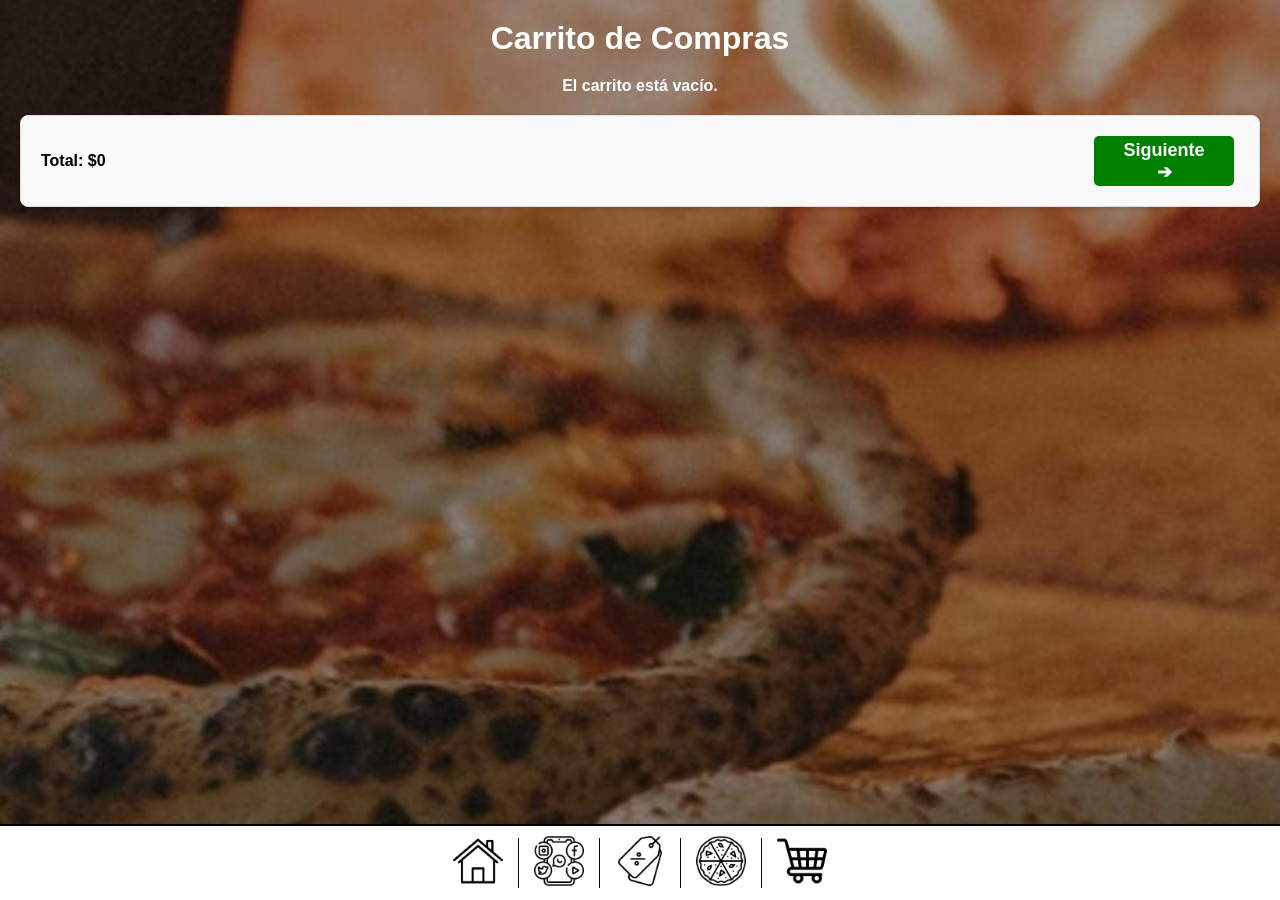
<file: carrito.html>
<!DOCTYPE html>
<html lang="es">

<head>
    <meta charset="UTF-8">
    <meta name="viewport" content="width=device-width, initial-scale=1.0">
    <link rel="stylesheet" href="css/styles.css">
    <title>Carrito de Compras</title>
    <script src="scripts.js" defer></script>
</head>

<body>

    <h4 class="cart-title">Carrito de Compras</h4>

    <div id="cart-items">
        <!-- Aquí se mostrarán los productos del carrito -->
    </div>
    <div id="container">
        <div id="total-price">
            Total: $<span id="total-amount">0</span>
        </div>
        <div>
            <button id="next-button">
                Siguiente ➔ <!-- Añadido símbolo de flecha -->
            </button>
        </div>
    </div>

    <script>
        // Cargar el carrito desde localStorage
        function loadCart() {
            const storedCart = localStorage.getItem('cart');
            return storedCart ? JSON.parse(storedCart) : {};
        }

        // Mostrar productos en el carrito
        function displayCartItems() {
            const cartItemsContainer = document.getElementById('cart-items');
            const cart = loadCart(); // Cargar el carrito
            cartItemsContainer.innerHTML = ''; // Limpiar el contenedor

            // Verificar si hay productos en el carrito
            if (Object.keys(cart).length === 0) {
                cartItemsContainer.innerHTML = '<h5>El carrito está vacío.</h5>';
                return;
            }

            // Iterar sobre los productos del carrito y crear elementos
            for (const productName in cart) {
                const product = cart[productName];
                const itemElement = document.createElement('div');
                itemElement.classList.add('product-card');

                // Genera el nombre del archivo de imagen, reemplazando espacios con guiones bajos
                const imageFileName = productName.toLowerCase().replace(/ /g, "_");

                itemElement.innerHTML = `
                    <img src="img/${imageFileName}.png" alt="${productName}" class="product-image">
                    <div class="product-info">
                        <h3 class="product-name">${productName}</h3>
                        <div class="product-footer">
                            <span class="product-price">$${product.price}</span>
                            <div class="quantity-controls">
                                <span class="product-quantity">Cantidad: ${product.quantity}</span>
                            </div>
                        </div>
                    </div>
                `;

                cartItemsContainer.appendChild(itemElement);
            }

            // Calcular y mostrar el total
            const totalAmount = Object.values(cart).reduce((sum, product) => sum + product.price * product.quantity, 0);
            document.getElementById('total-amount').textContent = totalAmount;

            // Llamar a la función para mostrar u ocultar el botón de siguiente
            toggleNextButton(cart);
        }

        // Función para mostrar u ocultar el botón de siguiente
        function toggleNextButton(cart) {
            const nextButton = document.getElementById('next-button');
            const totalItems = Object.values(cart).reduce((sum, product) => sum + product.quantity, 0);

            // Muestra el botón si hay productos en el carrito, de lo contrario, lo oculta
            nextButton.style.display = totalItems > 0 ? 'flex' : 'none';
        }

        // Inicializa el carrito al cargar la página
        document.addEventListener("DOMContentLoaded", () => {
            displayCartItems();
        });

        // Redirigir al hacer clic en el botón
        document.getElementById('next-button').addEventListener('click', () => {
            window.location.href = 'finalizarpedido.html'; // Cambia a la URL de tu siguiente página
        });
    </script>
</body>
<footer>
    <a href="index.html">
        <img src="img/casa.png" alt="Logo 1">
    </a>
    <div class="separator"></div>

    <a href="contacto.html">
        <img src="img/redes-sociales.png" alt="Logo 2">
    </a>
    <div class="separator"></div>

    <a href="promociones.html">
        <img src="img/promocion.png" alt="Logo 4">
    </a>
    <div class="separator"></div>

    <a href="productos-ventas.html">
        <img src="img/pizza.png" alt="Logo 3">
    </a>
    <div class="separator"></div>

    <a href="carrito.html">
        <div class="cart-icon">
            <img src="img/carrito-de-compras.png" alt="Cart Icon">
            <div id="cart-count">0</div>
        </div>
    </a>
</footer>

</html>
</file>
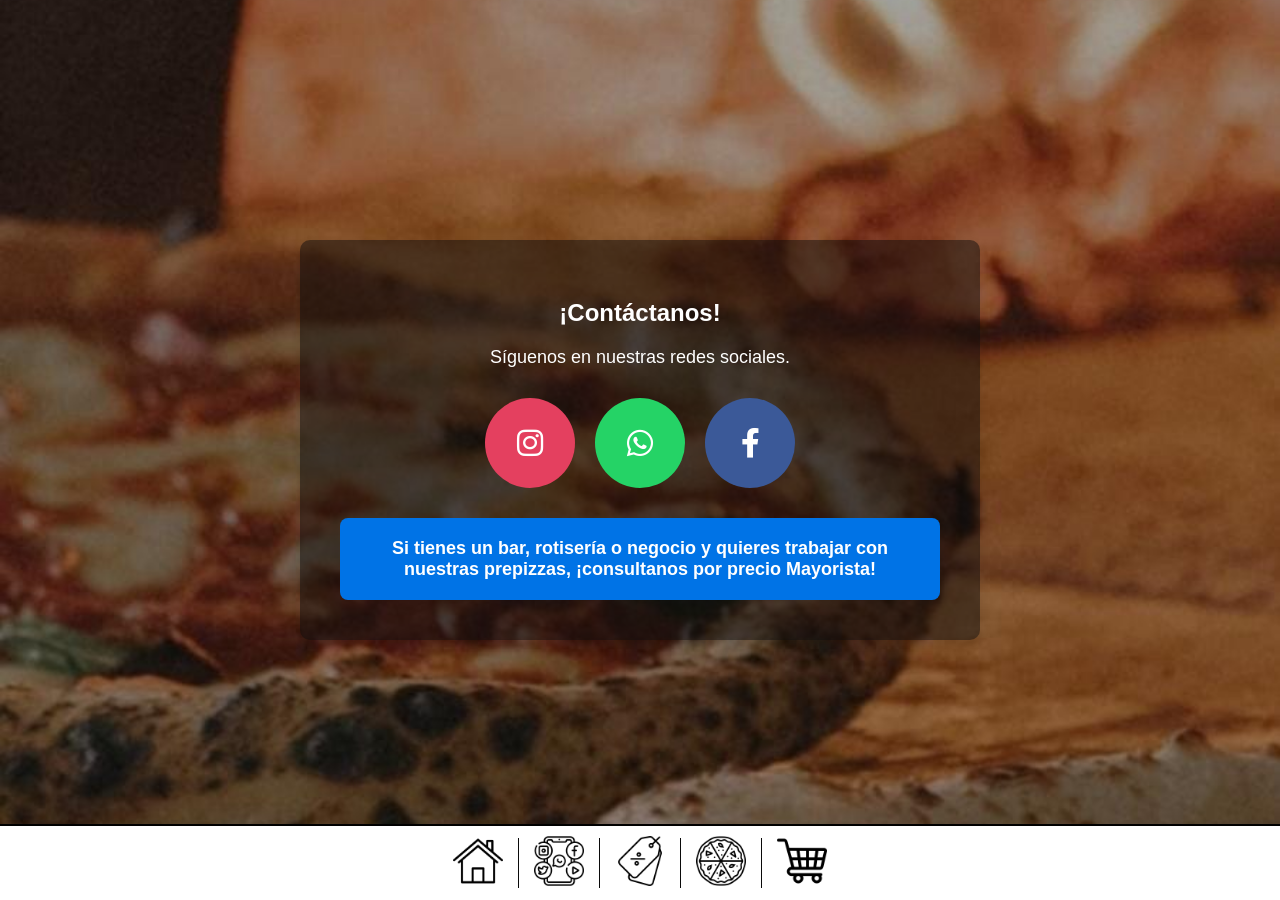
<file: contacto.html>
<!DOCTYPE html>
<html lang="es">

<head>
    <meta charset="UTF-8">
    <meta name="viewport" content="width=device-width, initial-scale=1.0">
    <title>Contacto</title>
    <link rel="stylesheet" href="css/styles.css">
    <!-- Agregar Font Awesome -->
    <link rel="stylesheet" href="https://cdnjs.cloudflare.com/ajax/libs/font-awesome/6.0.0-beta3/css/all.min.css">
    <style>
        /* Estilo general de la página */
        body {
            font-family: 'Arial', sans-serif;
            margin: 0;
            background-color: #f4f4f4;
            display: flex;
            justify-content: center;
            align-items: center;
            height: 100vh;
            text-align: center;
        }

        .contact-container {
            background-color: rgba(14, 13, 13, 0.5);
            /* Color blanco con 50% de transparencia */
            border-radius: 10px;
            padding: 40px;
            width: 90%;
            max-width: 600px;
            box-shadow: 0 4px 10px rgba(0, 0, 0, 0.1);
            margin-bottom: 20px;
        }


        .contact-container h2 {
            font-size: 24px;
            margin-bottom: 20px;
            color: white;
        }

        .contact-container p {
            font-size: 18px;
            color: white;
            margin-bottom: 30px;
        }

        /* Estilo de los íconos de redes sociales */
        .social-icons {
            display: flex;
            justify-content: center;
            gap: 20px;
            margin-bottom: 30px;
        }

        .social-icons a {
            font-size: 30px;
            /* Tamaño fijo de todos los iconos */
            color: #fff;
            text-decoration: none;
            padding: 15px;
            border-radius: 50%;
            /* Hace que los iconos sean circulares */
            transition: all 0.3s ease;
            width: 60px;
            /* Tamaño fijo */
            height: 60px;
            /* Tamaño fijo */
            display: flex;
            justify-content: center;
            align-items: center;
        }

        /* Colores personalizados para cada red social */
        .social-icons a.instagram {
            background-color: #E4405F;
            /* Color de Instagram */
        }

        .social-icons a.whatsapp {
            background-color: #25D366;
            /* Color de WhatsApp */
        }

        .social-icons a.facebook {
            background-color: #3b5998;
            /* Color de Facebook */
        }

        /* Efectos hover */
        .social-icons a:hover {
            transform: scale(1.1);
            opacity: 0.8;
        }



        /* Estilo del mensaje de contacto */
        .contact-message {
            background-color: #0073e6;
            color: white;
            padding: 20px;
            border-radius: 8px;
            font-size: 18px;
            font-weight: bold;
        }
    </style>
</head>

<body>

    <div class="contact-container">
        <h2>¡Contáctanos!</h2>
        <p>Síguenos en nuestras redes sociales.</p>

        <!-- Enlaces a redes sociales -->
        <div class="social-icons">
            <a href="https://www.instagram.com/laverapizza.arg" target="_blank" class="instagram"><i
                    class="fab fa-instagram"></i></a>
            <a href="https://wa.me/+5493464549463" target="_blank" class="whatsapp"><i class="fab fa-whatsapp"></i></a>
            <a href="https://www.facebook.com/laverapizza" target="_blank" class="facebook"><i
                    class="fab fa-facebook-f"></i></a>
        </div>

        <!-- Mensaje de contacto -->
        <div class="contact-message">
            Si tienes un bar, rotisería o negocio y quieres trabajar con nuestras prepizzas, ¡consultanos por precio
            Mayorista!
        </div>
    </div>

</body>

<footer>
    <a href="index.html">
        <img src="img/casa.png" alt="Logo 1">
    </a>
    <div class="separator"></div>

    <a href="contacto.html">
        <img src="img/redes-sociales.png" alt="Logo 2">
    </a>
    <div class="separator"></div>

    <a href="promociones.html">
        <img src="img/promocion.png" alt="Logo 3">
    </a>
    <div class="separator"></div>

    <a href="productos-ventas.html">
        <img src="img/pizza.png" alt="Logo 4">
    </a>
    <div class="separator"></div>

    <a href="detalles.html">
        <img src="img/carrito-de-compras.png" alt="Logo 5">
    </a>
</footer>

</html>
</file>
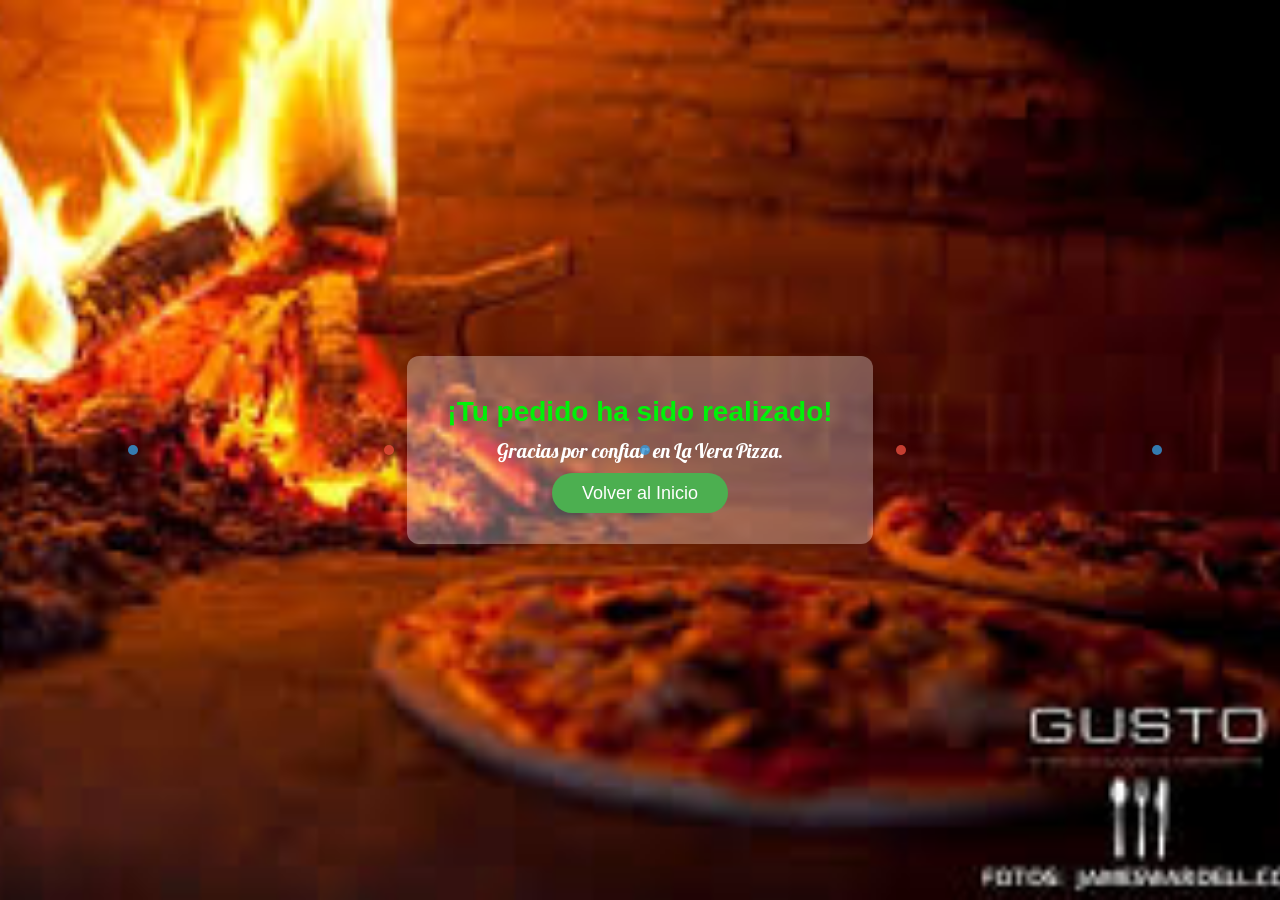
<file: gracias.html>
<!DOCTYPE html>
<html lang="es">

<head>
    <meta charset="UTF-8">
    <meta name="viewport" content="width=device-width, initial-scale=1.0">
    <title>Pedido Realizado</title>
    <link href="https://fonts.googleapis.com/css2?family=Lobster&display=swap" rel="stylesheet">
    <style>
        body {
            font-family: 'Arial', sans-serif;
            background-image: url(img/fondo-horno.jpeg);
            background-color: #f0f0f0;
            background-size: cover;
            /* La imagen ocupa todo el fondo */
            background-position: center;
            /* Centra la imagen */
            background-repeat: no-repeat;
            /* Evita que la imagen se repita */
            background-attachment: fixed;
            /* Hace que el fondo quede fijo */
            display: flex;
            justify-content: center;
            align-items: center;
            height: 100vh;
            margin: 0;

        }

        p {
            font-family: 'Lobster', cursive;
            font-size: 2rem;
            color: #333;
            text-align: center;
        }

        /* Contenedor de mensaje */
        .confirmation-message {
            position: relative;
            text-align: center;
            background-color: rgba(255, 255, 255, 0.3);
            /* Fondo blanco con opacidad */
            padding: 40px;
            border-radius: 12px;
            box-shadow: 0 4px 20px rgba(0, 0, 0, 0.2);
            animation: scaleUp 0.5s ease-out forwards;
            max-width: 90%;
        }


        /* Estilo del texto */
        h1 {
            color: #00f108;
            font-size: 28px;
            margin: 0;
        }

        p {
            color: white;
            font-size: 20px;
            margin-top: 10px;
        }

        /* Animación de escala */
        @keyframes scaleUp {
            from {
                transform: scale(0.8);
                opacity: 0;
            }

            to {
                transform: scale(1);
                opacity: 1;
            }
        }

        /* Confeti animado */
        .confetti {
            position: fixed;
            width: 10px;
            height: 10px;
            background-color: #f39c12;
            opacity: 0.8;
            animation: fall 2s ease-out infinite;
            border-radius: 50%;
        }

        @keyframes fall {
            0% {
                transform: translateY(-100vh);
                opacity: 1;
            }

            100% {
                transform: translateY(100vh) rotate(720deg);
                opacity: 0;
            }
        }

        .confetti:nth-child(odd) {
            background-color: #e74c3c;
            animation-duration: 1.5s;
        }

        .confetti:nth-child(even) {
            background-color: #3498db;
            animation-duration: 2.5s;
        }

        /* Estilo para el botón */
        .back-button {
            margin-top: 20px;
            padding: 10px 30px;
            background-color: #4CAF50;
            color: white;
            font-size: 18px;
            border: none;
            border-radius: 25px;
            cursor: pointer;
            text-decoration: none;
            transition: background-color 0.3s ease;
        }

        .back-button:hover {
            background-color: #45a049;
        }
    </style>
</head>

<body>

    <!-- Mensaje de confirmación -->
    <div class="confirmation-message">
        <h1>¡Tu pedido ha sido realizado!</h1>
        <p>Gracias por confiar en La Vera Pizza.</p>

        <!-- Botón para volver a la página de inicio -->
        <a href="index.html" class="back-button">Volver al Inicio</a>
    </div>

    <!-- Confeti animado -->
    <div class="confetti" style="left: 10%; animation-delay: 0.1s;"></div>
    <div class="confetti" style="left: 30%; animation-delay: 0.3s;"></div>
    <div class="confetti" style="left: 50%; animation-delay: 0.5s;"></div>
    <div class="confetti" style="left: 70%; animation-delay: 0.7s;"></div>
    <div class="confetti" style="left: 90%; animation-delay: 0.9s;"></div>

    <script>
        // Vaciar el carrito en localStorage
        localStorage.removeItem('cart');
    </script>
</body>

</html>
</file>
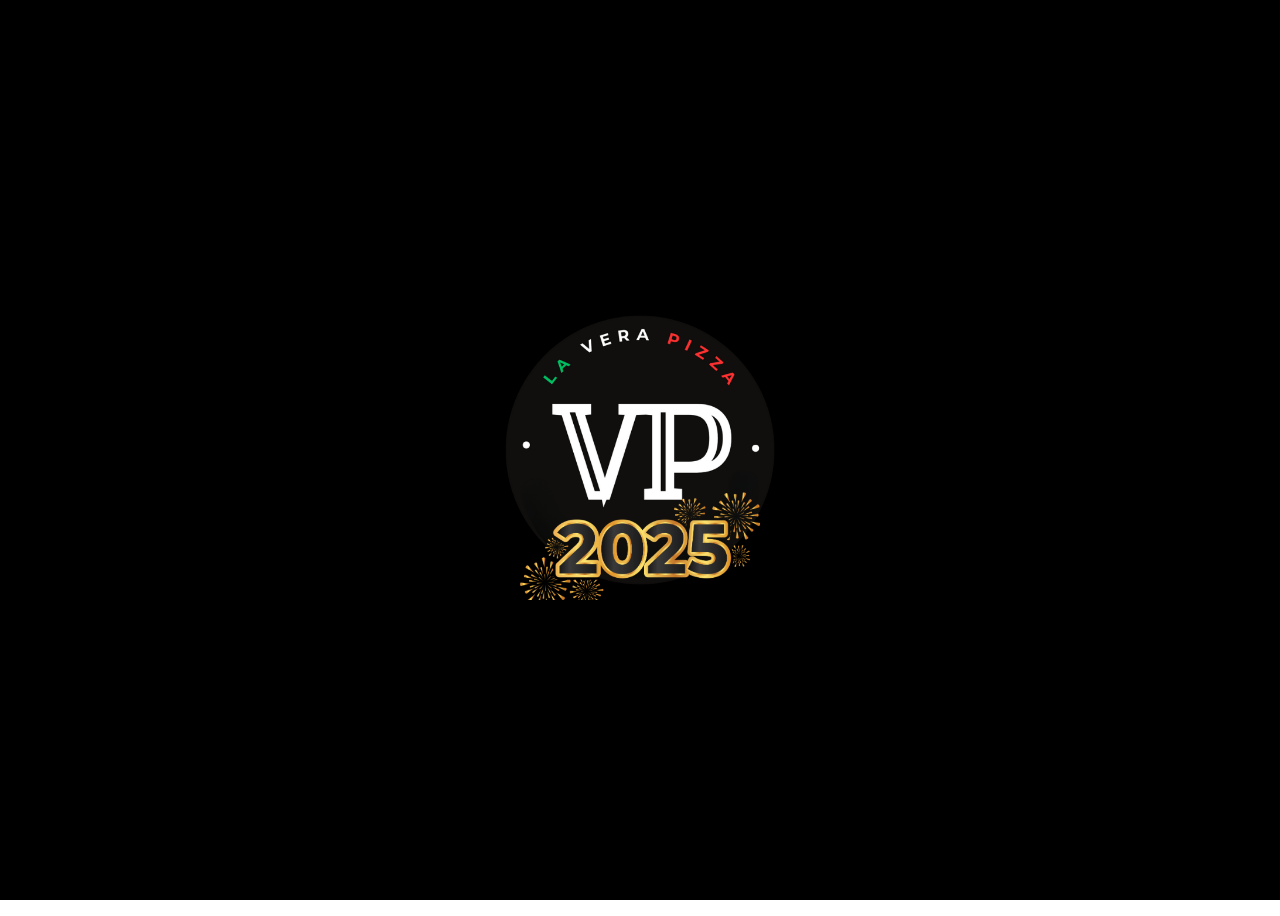
<file: principal.html>
<!DOCTYPE html>
<html lang="es">

<head>
    <meta charset="UTF-8">
    <meta name="viewport" content="width=device-width, initial-scale=1.0">
    <title>Principal</title>
    <style>
        /* Estilos de la pantalla de carga */
        .splash-screen {
            background-color: black;
            color: white;
            height: 100vh;
            display: flex;
            justify-content: center;
            align-items: center;
            flex-direction: column;
            text-align: center;
            position: fixed;
            width: 100%;
            top: 0;
            left: 0;
            z-index: 10;
        }

        /* Animación del logo en la pantalla de carga */
        .splash-logo {
            width: 150px;
            animation: fadeIn 2s ease-in-out forwards;
        }

        /* Animación de desvanecimiento */
        @keyframes fadeIn {
            0% {
                opacity: 0;
                transform: scale(0.8);
            }

            100% {
                opacity: 1;
                transform: scale(2);
            }
        }

        /* Pantalla principal */
        .welcome-screen {
            display: none; /* Inicialmente no es visible */
            height: 100vh;
            display: flex;
            justify-content: center;
            align-items: center;
            background-color: white;
        }
    </style>
</head>

<body>
    <!-- Pantalla de carga -->
    <div class="splash-screen">
        <img src="img/eventos/logo_año_nuevo.png" class="splash-logo" alt="Logo Vera Pizza">
    </div>

    <!-- Pantalla principal (después de la animación) -->
    <div class="welcome-screen">
        <!-- Aquí puedes agregar más contenido de la página principal -->
    </div>
    <!-- Script de la animación y redirección -->
    <script>
        document.addEventListener('DOMContentLoaded', function () {
            // Esperar 3 segundos para la animación de la pantalla de carga
            setTimeout(() => {
                // Ocultar la pantalla de carga y mostrar la pantalla principal inmediatamente
                document.querySelector('.splash-screen').style.display = 'none';
                document.querySelector('.welcome-screen').style.display = 'flex';

                // Redirigir a index.html después de que la animación haya terminado
                window.location.replace('index.html'); // Usamos replace para evitar que se pueda volver a la splash
            }, 3000); // Espera 3 segundos (duración de la animación)
        });
    </script>

</body>

</html>
</file>
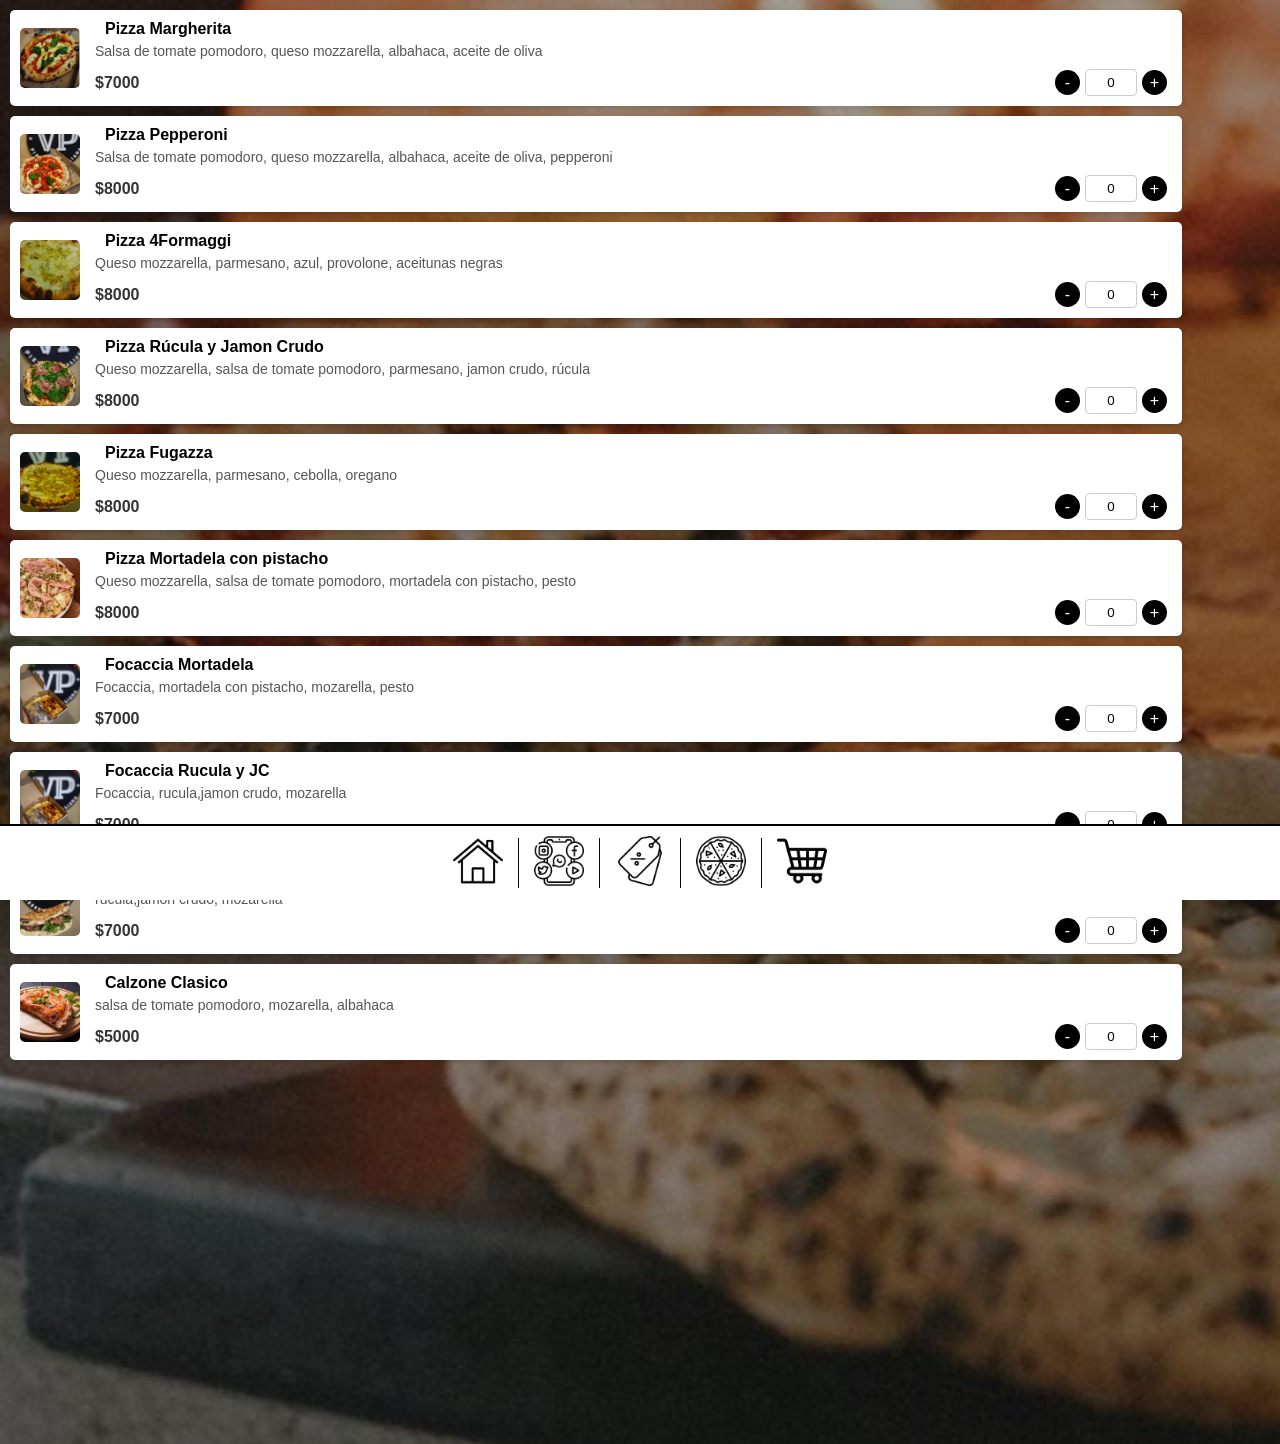
<file: productos-ventas.html>
<!DOCTYPE html>
<html lang="es">

<head>
    <meta charset="UTF-8">
    <meta name="viewport" content="width=device-width, initial-scale=1.0">
    <link rel="stylesheet" href="css/styles.css">
    <title>Productos</title>

</head>

<body>

    <div class="product-card" data-product-name="Margherita">
        <img src="img/pizza_margherita.png" alt="Producto" class="product-image">
        <div class="product-info">
            <h3 class="product-name">Pizza Margherita</h3>
            <p class="product-description">Salsa de tomate pomodoro, queso mozzarella, albahaca, aceite de oliva</p>
            <div class="product-footer">
                <span class="product-price">$7000</span> <!-- Precio -->
                <div class="quantity-controls">
                    <button type="button" onclick="decreaseQuantity('Pizza Margherita')">-</button>
                    <input type="text" id="Pizza Margherita" class="quantity" value="0" readonly>
                    <button type="button" onclick="increaseQuantity('Pizza Margherita')">+</button>
                </div>
            </div>
        </div>
    </div>


    <div class="product-card">

        <img src="img/pizza_pepperoni.png" alt="Producto" class="product-image">

        <div class="product-info">
            <h3 class="product-name">Pizza Pepperoni</h3>
            <p class="product-description">Salsa de tomate pomodoro, queso mozzarella, albahaca, aceite de oliva,
                pepperoni</p>
            <div class="product-footer">
                <span class="product-price">$8000</span> <!-- Precio debajo de la imagen -->
                <div class="quantity-controls">
                    <button type="button" onclick="decreaseQuantity('Pizza Pepperoni')">-</button>
                    <input type="text" id="Pizza Pepperoni" class="quantity" value="0" readonly>
                    <button type="button" onclick="increaseQuantity('Pizza Pepperoni')">+</button>
                </div>
            </div>
        </div>
    </div>

    <div class="product-card">

        <img src="img/pizza_4formaggi.png" alt="Producto" class="product-image">

        <div class="product-info">
            <h3 class="product-name">Pizza 4Formaggi</h3>
            <p class="product-description">Queso mozzarella, parmesano, azul, provolone, aceitunas negras</p>
            <div class="product-footer">
                <span class="product-price">$8000</span> <!-- Precio debajo de la imagen -->
                <div class="quantity-controls">
                    <button type="button" onclick="decreaseQuantity('Pizza 4Formaggi')">-</button>
                    <input type="text" id="Pizza 4Formaggi" class="quantity" value="0" readonly>
                    <button type="button" onclick="increaseQuantity('Pizza 4Formaggi')">+</button>
                </div>
            </div>
        </div>
    </div>

    <div class="product-card">

        <img src="img/pizza_rúcula_y_jamon_crudo.png" alt="Producto" class="product-image">

        <div class="product-info">
            <h3 class="product-name">Pizza Rúcula y Jamon Crudo</h3>
            <p class="product-description">Queso mozzarella, salsa de tomate pomodoro, parmesano, jamon crudo, rúcula
            </p>
            <div class="product-footer">
                <span class="product-price">$8000</span> <!-- Precio debajo de la imagen -->
                <div class="quantity-controls">
                    <button type="button" onclick="decreaseQuantity('Pizza Rúcula y Jamon Crudo')">-</button>
                    <input type="text" id="Pizza Rúcula y Jamon Crudo" class="quantity" value="0" readonly>
                    <button type="button" onclick="increaseQuantity('Pizza Rúcula y Jamon Crudo')">+</button>
                </div>
            </div>
        </div>
    </div>

    <div class="product-card">

        <img src="img/pizza_fugazza.png" alt="Producto" class="product-image">

        <div class="product-info">
            <h3 class="product-name">Pizza Fugazza</h3>
            <p class="product-description">Queso mozzarella, parmesano, cebolla, oregano</p>
            <div class="product-footer">
                <span class="product-price">$8000</span> <!-- Precio debajo de la imagen -->
                <div class="quantity-controls">
                    <button type="button" onclick="decreaseQuantity('Pizza Fugazza')">-</button>
                    <input type="text" id="Pizza Fugazza" class="quantity" value="0" readonly>
                    <button type="button" onclick="increaseQuantity('Pizza Fugazza')">+</button>
                </div>
            </div>
        </div>
    </div>

    <div class="product-card">

        <img src="img/pizza_mortadela_con_pistacho.png" alt="Producto" class="product-image">

        <div class="product-info">
            <h3 class="product-name">Pizza Mortadela con pistacho</h3>
            <p class="product-description">Queso mozzarella, salsa de tomate pomodoro, mortadela con pistacho, pesto</p>
            <div class="product-footer">
                <span class="product-price">$8000</span> <!-- Precio debajo de la imagen -->
                <div class="quantity-controls">
                    <button type="button" onclick="decreaseQuantity('Pizza Mortadela con pistacho')">-</button>
                    <input type="text" id="Pizza Mortadela con pistacho" class="quantity" value="0" readonly>
                    <button type="button" onclick="increaseQuantity('Pizza Mortadela con pistacho')">+</button>
                </div>
            </div>
        </div>
    </div>

    <div class="product-card">

        <img src="img/focaccia_mortadela.png" alt="Producto" class="product-image">

        <div class="product-info">
            <h3 class="product-name">Focaccia Mortadela</h3>
            <p class="product-description">Focaccia, mortadela con pistacho, mozarella, pesto</p>
            <div class="product-footer">
                <span class="product-price">$7000</span> <!-- Precio debajo de la imagen -->
                <div class="quantity-controls">
                    <button type="button" onclick="decreaseQuantity('Focaccia Mortadela')">-</button>
                    <input type="text" id="Focaccia Mortadela" class="quantity" value="0" readonly>
                    <button type="button" onclick="increaseQuantity('Focaccia Mortadela')">+</button>
                </div>
            </div>
        </div>
    </div>

    <div class="product-card">

        <img src="img/focaccia_rucula_y_jc.png" alt="Producto" class="product-image">

        <div class="product-info">
            <h3 class="product-name">Focaccia Rucula y JC</h3>
            <p class="product-description">Focaccia, rucula,jamon crudo, mozarella</p>
            <div class="product-footer">
                <span class="product-price">$7000</span> <!-- Precio debajo de la imagen -->
                <div class="quantity-controls">
                    <button type="button" onclick="decreaseQuantity('Focaccia Rucula y JC')">-</button>
                    <input type="text" id="Focaccia Rucula y JC" class="quantity" value="0" readonly>
                    <button type="button" onclick="increaseQuantity('Focaccia Rucula y JC')">+</button>
                </div>
            </div>
        </div>
    </div>

    <div class="product-card">

        <img src="img/panini_rucula_y_jc.png" alt="Producto" class="product-image">

        <div class="product-info">
            <h3 class="product-name">Panini Ruculo y JC</h3>
            <p class="product-description">rucula,jamon crudo, mozarella</p>
            <div class="product-footer">
                <span class="product-price">$7000</span> <!-- Precio debajo de la imagen -->
                <div class="quantity-controls">
                    <button type="button" onclick="decreaseQuantity('Panini Rucula y JC')">-</button>
                    <input type="text" id="Panini Rucula y JC" class="quantity" value="0" readonly>
                    <button type="button" onclick="increaseQuantity('Panini Rucula y JC')">+</button>
                </div>
            </div>
        </div>
    </div>

    <div class="product-card-2">

        <img src="img/calzone_clasico.png" alt="Producto" class="product-image">

        <div class="product-info">
            <h3 class="product-name">Calzone Clasico</h3>
            <p class="product-description"> salsa de tomate pomodoro, mozarella, albahaca</p>
            <div class="product-footer">
                <span class="product-price">$5000</span> <!-- Precio debajo de la imagen -->
                <div class="quantity-controls">
                    <button type="button" onclick="decreaseQuantity('Calzone Clasico')">-</button>
                    <input type="text" id="Calzone Clasico" class="quantity" value="0" readonly>
                    <button type="button" onclick="increaseQuantity('Calzone Clasico')">+</button>
                </div>
            </div>
        </div>
    </div>

    <script src="scripts.js"></script>
</body>

<footer>
    <a href="index.html">
        <img src="img/casa.png" alt="Logo 1">
    </a>
    <div class="separator"></div>

    <a href="contacto.html">
        <img src="img/redes-sociales.png" alt="Logo 2">
    </a>
    <div class="separator"></div>

    <a href="promociones.html">
        <img src="img/promocion.png" alt="Logo 4">
    </a>
    <div class="separator"></div>

    <a href="productos-ventas.html">
        <img src="img/pizza.png" alt="Logo 3">
    </a>
    <div class="separator"></div>


    <a href="carrito.html">
        <div class="cart-icon">
            <img src="img/carrito-de-compras.png" alt="Cart Icon">
            <div id="cart-count">0</div> <!-- Contador del carrito -->
        </div>
    </a>
</footer>

</html>
</file>
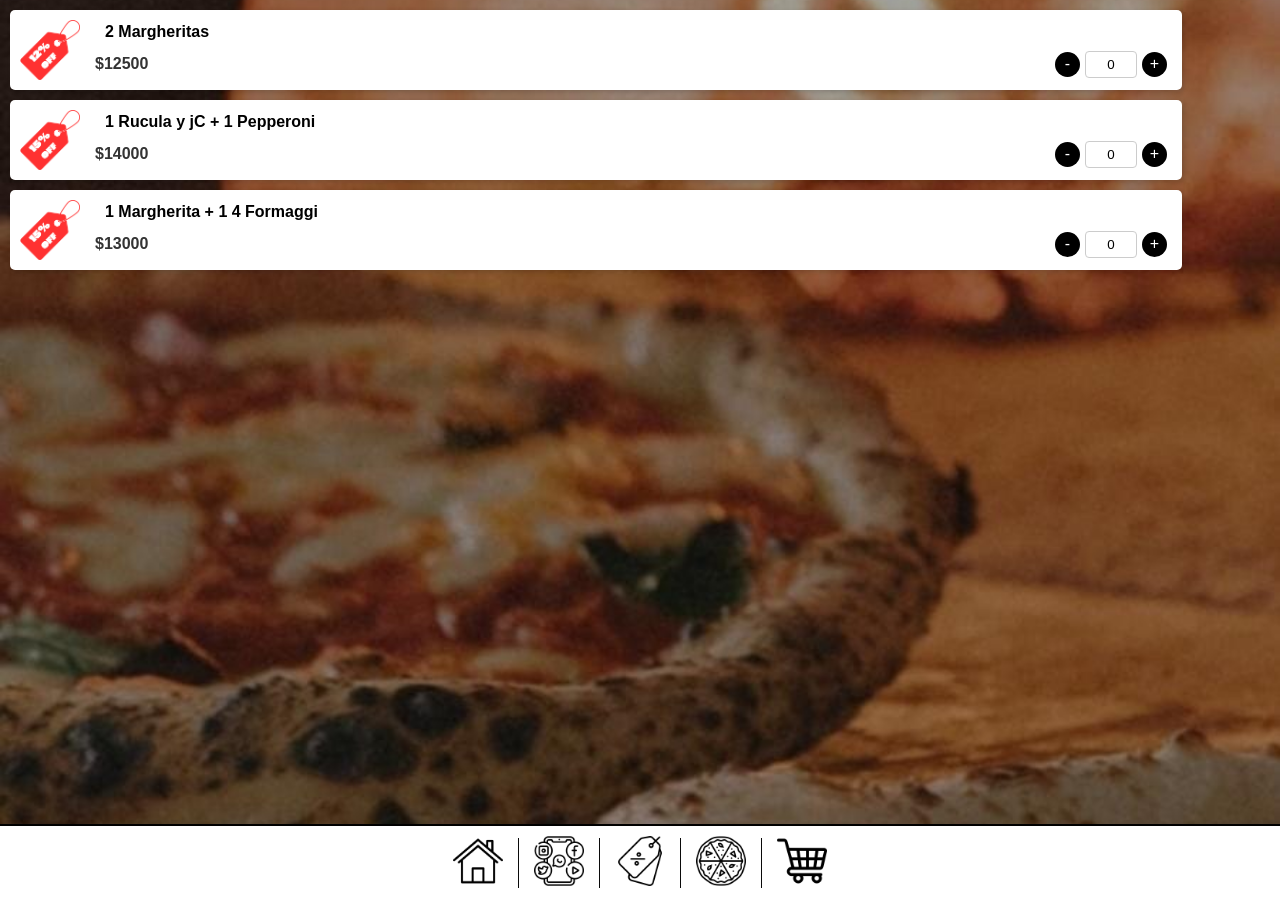
<file: promociones.html>
<!DOCTYPE html>
<html lang="es">

<head>
    <meta charset="UTF-8">
    <meta name="viewport" content="width=device-width, initial-scale=1.0">
    <link rel="stylesheet" href="css/styles.css">
    <title>Promociones</title>
</head>

<body>

    <div class="product-card">
        <img src="img/2_margheritas.png" alt="Producto" class="product-image">
        <div class="product-info">
            <h3 class="product-name">2 Margheritas</h3>
            <div class="product-footer">
                <span class="product-price">$12500</span>
                <div class="quantity-controls">
                    <button type="button" onclick="decreaseQuantity('2 Margheritas')">-</button>
                    <input type="text" id="2 Margheritas" class="quantity" value="0" readonly>
                    <button type="button" onclick="increaseQuantity('2 Margheritas')">+</button>
                </div>
            </div>
        </div>
    </div>

    <div class="product-card">
        <img src="img/1_rucula_y_jc_+_1_pepperoni.png" alt="Producto" class="product-image">
        <div class="product-info">
            <h3 class="product-name">1 Rucula y jC + 1 Pepperoni</h3>
            <div class="product-footer">
                <span class="product-price">$14000</span>
                <div class="quantity-controls">
                    <button type="button" onclick="decreaseQuantity('1 Rucula y jC + 1 Pepperoni')">-</button>
                    <input type="text" id="1 Rucula y jC + 1 Pepperoni" class="quantity" value="0" readonly>
                    <button type="button" onclick="increaseQuantity('1 Rucula y jC + 1 Pepperoni')">+</button>
                </div>
            </div>
        </div>
    </div>

    <div class="product-card">
        <img src="img/1_margherita_+_1_4_formaggi.png" alt="Producto" class="product-image">
        <div class="product-info">
            <h3 class="product-name">1 Margherita + 1 4 Formaggi</h3>
            <div class="product-footer">
                <span class="product-price">$13000</span>
                <div class="quantity-controls">
                    <button type="button" onclick="decreaseQuantity('1 Margherita + 1 4 Formaggi')">-</button>
                    <input type="text" id="1 Margherita + 1 4 Formaggi" class="quantity" value="0" readonly>
                    <button type="button" onclick="increaseQuantity('1 Margherita + 1 4 Formaggi')">+</button>
                </div>
            </div>
        </div>
    </div>


    <script src="scripts.js"></script>
</body>

<footer>
    <a href="index.html">
        <img src="img/casa.png" alt="Logo 1">
    </a>
    <div class="separator"></div>

    <a href="contacto.html">
        <img src="img/redes-sociales.png" alt="Logo 2">
    </a>
    <div class="separator"></div>

    <a href="promociones.html">
        <img src="img/promocion.png" alt="Logo 4">
    </a>
    <div class="separator"></div>

    <a href="productos-ventas.html">
        <img src="img/pizza.png" alt="Logo 3">
    </a>
    <div class="separator"></div>

    <a href="carrito.html">
        <div class="cart-icon">
            <img src="img/carrito-de-compras.png" alt="Cart Icon">
            <div id="cart-count">0</div>
        </div>
    </a>
</footer>


</html>
</file>
<file: css/styles.css>
body {
    height: 100%;
    font-family: Arial, sans-serif;
    margin: 0;
    background-color: rgba(0, 0, 0, 0.8);
    background-image: url('fondo.jpg');
    background-size: cover;
    background-position: center;
    background-repeat: no-repeat;
    background-attachment: fixed;
}

footer {
    position: fixed;
    bottom: 0;
    left: 0;
    background-color: white;
    color: white;
    display: flex;
    justify-content: center;
    align-items: center;
    width: 100%;
    z-index: 1000;
    border-top: 2px solid black;
}

footer img {
    width: 50px;
    height: auto;
    margin: 10px 5px;
    background-color: white;
}

.separator {
    width: 1px;
    height: 50px;
    background-color: rgb(10, 10, 10);
    margin: 0 10px;
}

.product-card {
    display: flex;
    align-items: center;
    background-color: white;
    padding: 10px;
    margin: 10px;
    width: 90%;
    border-radius: 5px;
    box-shadow: 2px 2px 5px rgba(0, 0, 0, 0.15);
}

.product-card-2 {
    display: flex;
    align-items: center;
    background-color: white;
    padding: 10px;
    margin: 10px;
    width: 90%;
    border-radius: 5px;
    box-shadow: 2px 2px 5px rgba(0, 0, 0, 0.15);
    margin-bottom: 30%;
}


.product-image {
    width: 60px;
    height: 60px;
    margin-right: 15px;
    border-radius: 5px;
}

.product-info {
    flex-grow: 1;
}

.product-name {
    font-size: 16px;
    font-weight: bold;
    margin: 0 10px;
    text-align: left;
}

.product-description {
    font-size: 14px;
    color: #555;
    margin: 5px 0;
    text-align: left;
}


.product-footer {
    display: flex;
    align-items: center;
    justify-content: space-between;
    margin-top: 10px;
}

.product-price {
    font-size: 16px;
    font-weight: bold;
    color: #333;
}

.quantity-controls {
    display: flex;
    align-items: center;
}

.quantity-btn {
    background-color: #f0f0f0;
    border: 1px solid #ccc;
    border-radius: 3px;
    width: 25px;
    height: 15px;
    font-size: 16px;
    cursor: pointer;
}

.quantity {
    width: 40px;
    text-align: center;
    border: 1px solid #ccc;
    border-radius: 4px;
    padding: 5px;
}

.imput {
    width: 25px;
    height: 15px;
}

.cart-icon {
    position: relative;
}

#cart-count {
    position: absolute;
    top: -10px;
    background-color: red;
    color: white;
    border: 2px solid white;
    border-radius: 50%;
    width: 20px;
    height: 20px;
    display: flex;
    align-items: center;
    justify-content: center;
    font-size: 12px;
    font-weight: bold;
    line-height: 1;
    padding: 0;
}



button {
    background-color: black;
    color: white;
    border: none;
    border-radius: 50%;
    width: 25px;
    height: 25px;
    cursor: pointer;
    font-size: 16px;
    margin: 0 5px;
    transition: background-color 0.3s;
}

button:hover {
    background-color: #0056b3;
}


#container {
    display: flex;
    justify-content: space-between;
    align-items: center;
    margin: 20px;
    padding: 20px;
    background-color: #f9f9f9;
    border: 1px solid #ddd;
    border-radius: 8px;
    box-shadow: 0 2px 5px rgba(0, 0, 0, 0.1);
    margin-bottom: 20%;
}


#total-price {
    font-size: 16px;
    font-weight: bold;
}

#next-button {
    padding: 25px 70px;
    font-size: 18px;
    font-weight: bold;
    color: white;
    background-color: green;
    border: none;
    border-radius: 5px;
    cursor: pointer;
    display: flex;
    align-items: center;
    justify-content: center;
}

.arrow {
    margin-left: 10px;
}



.cart-title {
    color: white;
    font-size: 2em;
    text-align: center;
    margin: 20px 0;
}

h5 {
    color: white;
    font-size: 1em;
    text-align: center;
    margin: 20px 0;
}



.instagram-container {
    display: flex;
    justify-content: center;
    align-items: center;
    padding: 10px;
    background-color: white;
    border-radius: 8px;
    box-shadow: 2px 2px 4px rgba(0, 0, 0, 0.2), -2px -2px 4px rgba(255, 255, 255, 0.7);
    border: 1px solid #ddd;
    margin-top: 30%;
}

.instagram-icon {
    width: 60px;
    height: 60px;
    margin-right: 5px;
}

.instagram-container span {
    font-size: 16px;
    color: #333;
    font-weight: bold;
}
</file>
